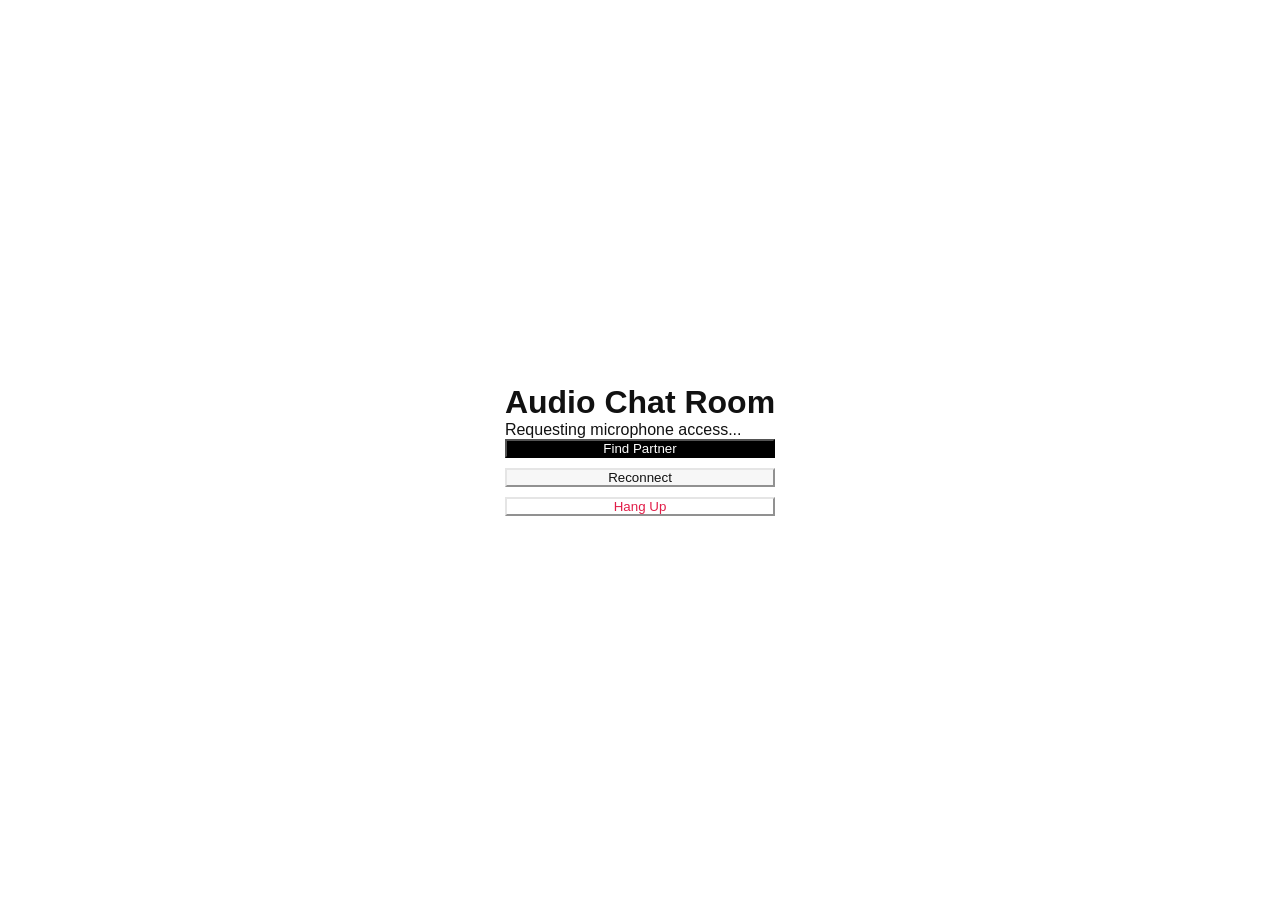
<file: template/index.html>
<!DOCTYPE html>
<html lang="en">
<head>
    <meta charset="UTF-8">
    <meta name="viewport" content="width=device-width, initial-scale=1.0">
    <title>Live Audio Chat</title>
    <link rel="stylesheet" href="/static/style.css">
</head>
<body>
    <div class="container">
        <h1>Audio Chat Room</h1>
        
        <div class="status-box">
            <p id="statusText">Requesting microphone access...</p>
        </div>

        <div class="controls">
            <button id="btnNew" class="btn-primary" disabled>Find Partner</button>
            <button id="btnReconnect" class="btn-secondary" disabled>Reconnect</button>
            <button id="btnHangup" class="btn-danger" disabled>Hang Up</button>
        </div>

        <audio id="remoteAudio" autoplay playsinline></audio>
    </div>

    <script src="/static/script.js"></script>
</body>
</html>
</file>
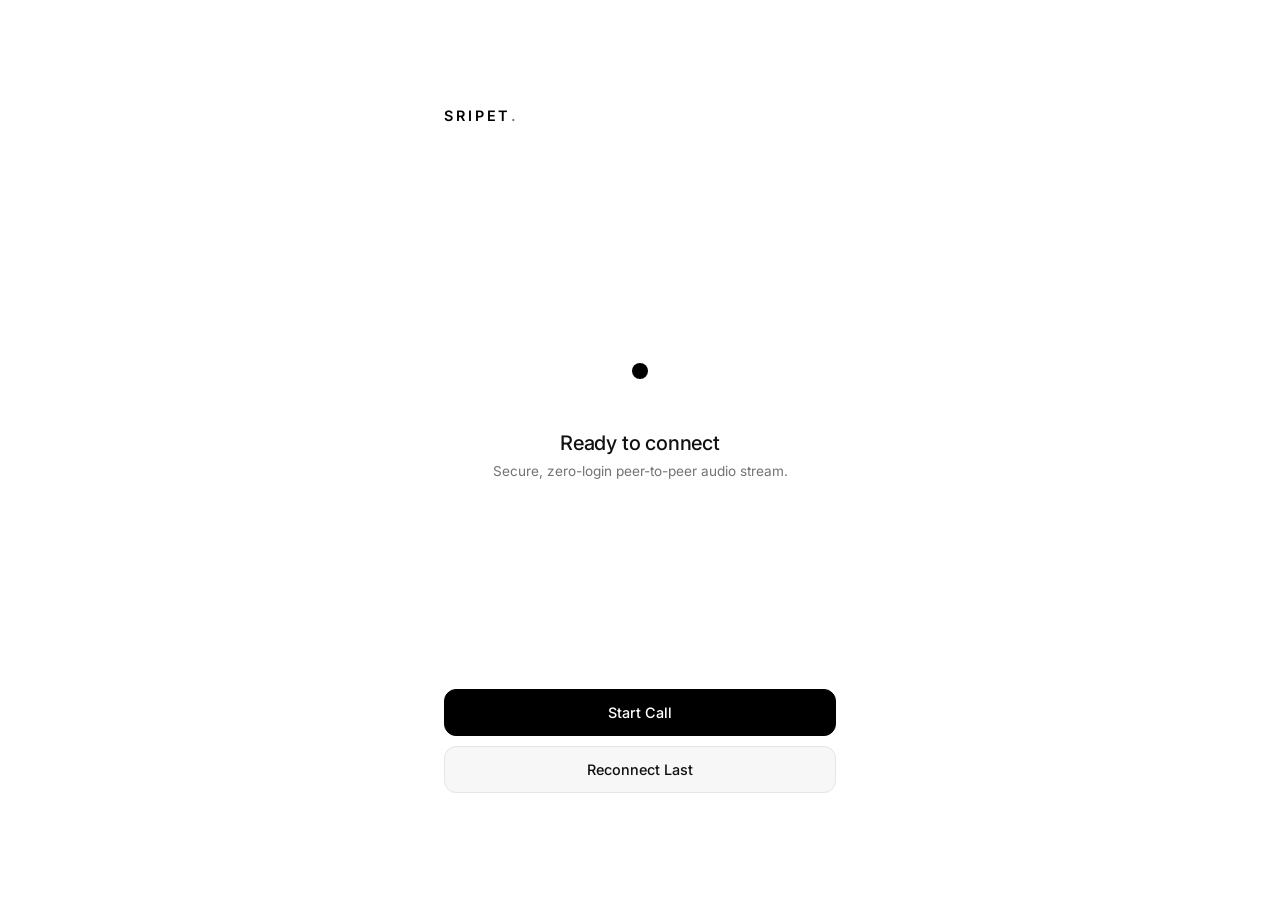
<file: templates/index.html>
<!DOCTYPE html>
<html lang="en">
<head>
    <meta charset="UTF-8">
    <meta name="viewport" content="width=device-width, initial-scale=1.0">
    <title>Sripet — 1-on-1 Audio</title>
    <link rel="stylesheet" href="/static/style.css">
    <link href="https://fonts.googleapis.com/css2?family=Inter:wght@300;400;500;600&display=swap" rel="stylesheet">
</head>
<body>
    <div class="app-container">
        <!-- Top Minimal Nav -->
        <header class="app-header">
            <div class="logo">SRIPET<span>.</span></div>
            <div id="timer-display" class="timer-badge" style="display: none;">
                <span id="timer-text">10:00</span>
            </div>
        </header>

        <!-- Center Stage -->
        <main class="stage">
            <div class="status-wrapper">
                <div id="pulse-ring" class="pulse-ring"></div>
                <div class="status-indicator"></div>
            </div>
            
            <h1 id="status-text" class="status-title">Ready to connect</h1>
            <p class="status-subtitle">Secure, zero-login peer-to-peer audio stream.</p>
        </main>

        <audio id="remote-audio" autoplay playsinline></audio>

        <!-- Action Controls -->
        <footer class="action-bar">
            <div class="controls" id="main-controls">
                <button id="btn-new" class="btn btn-primary">Start Call</button>
                <button id="btn-reconnect" class="btn btn-secondary">Reconnect Last</button>
            </div>

            <div class="call-controls" id="call-controls" style="display: none;">
                <button id="btn-mute" class="btn btn-secondary">Mute</button>
                <button id="btn-disconnect" class="btn btn-danger">Disconnect</button>
            </div>
        </footer>
    </div>

    <script src="/static/script.js"></script>
</body>
</html>
</file>
<file: static/style.css>
/* ==========================================================================
   SRIPET MONOCHROMATIC DESIGN SYSTEM (White > Black > Grey)
   ========================================================================== */

:root {
    --bg-color: #ffffff;
    --surface-color: #f7f7f7;
    --border-color: #e5e5e5;
    --text-primary: #111111;
    --text-secondary: #737373;
    --accent-black: #000000;
    --danger-color: #e11d48;
}

* {
    box-sizing: border-box;
    margin: 0;
    padding: 0;
    font-family: 'Inter', -apple-system, BlinkMacSystemFont, sans-serif;
}

body {
    background-color: var(--bg-color);
    color: var(--text-primary);
    height: 100vh;
    height: 100dvh;
    display: flex;
    justify-content: center;
    align-items: center;
    overflow: hidden;
}

.app-container {
    width: 100%;
    max-width: 440px;
    height: 100%;
    max-height: 750px;
    background: var(--bg-color);
    display: flex;
    flex-direction: column;
    justify-content: space-between;
    padding: 32px 24px;
    position: relative;
}

/* Header */
.app-header {
    display: flex;
    justify-content: space-between;
    align-items: center;
    width: 100%;
}

.logo {
    font-size: 0.9rem;
    font-weight: 600;
    letter-spacing: 0.2em;
    color: var(--accent-black);
}

.logo span {
    color: var(--text-secondary);
}

.timer-badge {
    font-size: 0.8rem;
    font-weight: 500;
    color: var(--text-secondary);
    background: var(--surface-color);
    padding: 4px 10px;
    border-radius: 20px;
    border: 1px solid var(--border-color);
    letter-spacing: 0.05em;
}

/* Stage & Status */
.stage {
    display: flex;
    flex-direction: column;
    align-items: center;
    text-align: center;
    margin: auto 0;
}

.status-wrapper {
    position: relative;
    width: 72px;
    height: 72px;
    display: flex;
    justify-content: center;
    align-items: center;
    margin-bottom: 24px;
}

.status-indicator {
    width: 16px;
    height: 16px;
    background-color: var(--accent-black);
    border-radius: 50%;
    z-index: 2;
}

.pulse-ring {
    position: absolute;
    width: 100%;
    height: 100%;
    background-color: var(--accent-black);
    border-radius: 50%;
    z-index: 1;
    opacity: 0;
}

.pulse-ring.active {
    animation: subPulse 2s infinite ease-out;
}

@keyframes subPulse {
    0% { transform: scale(0.6); opacity: 0.15; }
    100% { transform: scale(2.2); opacity: 0; }
}

.status-title {
    font-size: 1.25rem;
    font-weight: 500;
    letter-spacing: -0.01em;
    color: var(--text-primary);
    margin-bottom: 8px;
}

.status-subtitle {
    font-size: 0.85rem;
    color: var(--text-secondary);
    font-weight: 400;
}

/* Action Bar & Buttons */
.action-bar {
    width: 100%;
    display: flex;
    flex-direction: column;
    gap: 10px;
}

.controls, .call-controls {
    width: 100%;
    display: flex;
    flex-direction: column;
    gap: 10px;
}

.btn {
    width: 100%;
    padding: 14px;
    border-radius: 12px;
    font-size: 0.9rem;
    font-weight: 500;
    cursor: pointer;
    border: 1px solid transparent;
    transition: all 0.2s ease;
    text-align: center;
}

.btn-primary {
    background-color: var(--accent-black);
    color: #ffffff;
    border-color: var(--accent-black);
}

.btn-primary:hover {
    background-color: #262626;
}

.btn-secondary {
    background-color: var(--surface-color);
    color: var(--text-primary);
    border-color: var(--border-color);
}

.btn-secondary:hover {
    background-color: #eeeeee;
}

.btn-danger {
    background-color: transparent;
    color: var(--danger-color);
    border-color: var(--border-color);
}

.btn-danger:hover {
    background-color: #fff1f2;
    border-color: #fecdd3;
}

.btn:active {
    transform: scale(0.99);
}
</file>
